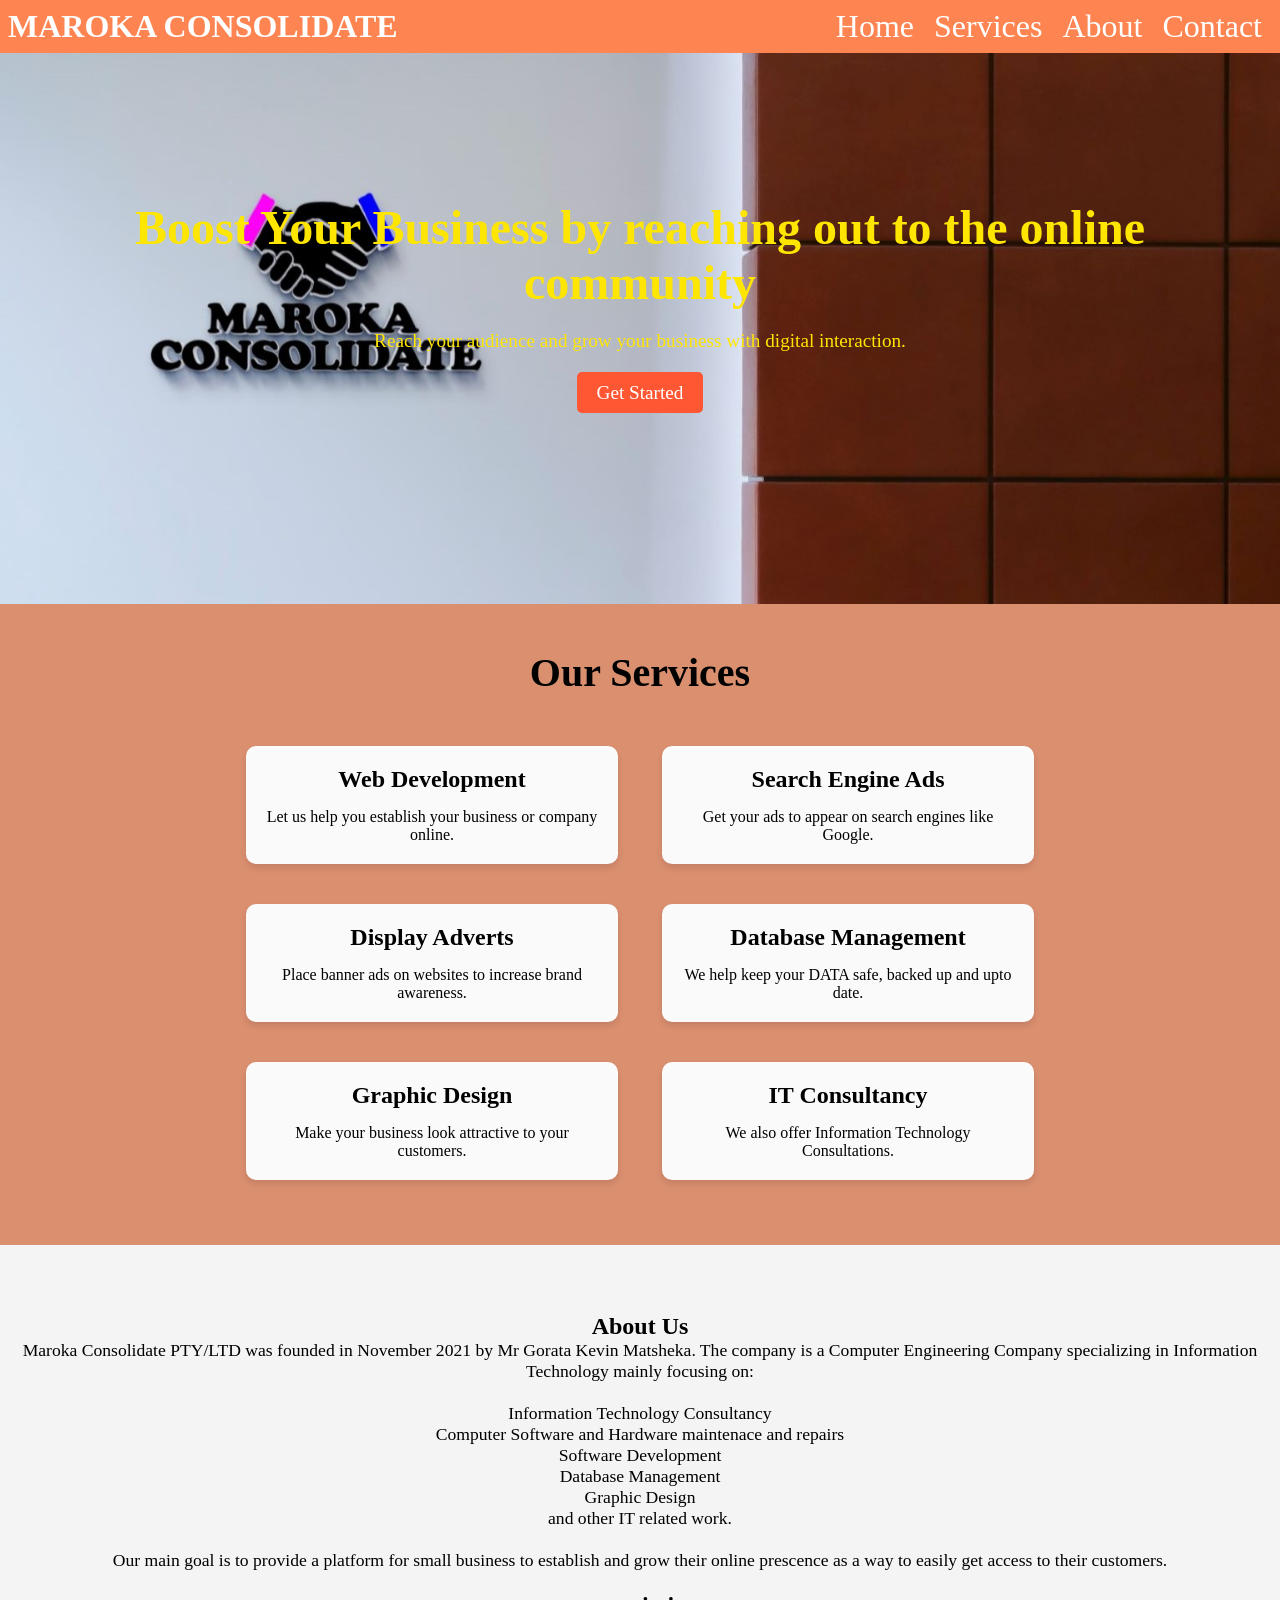
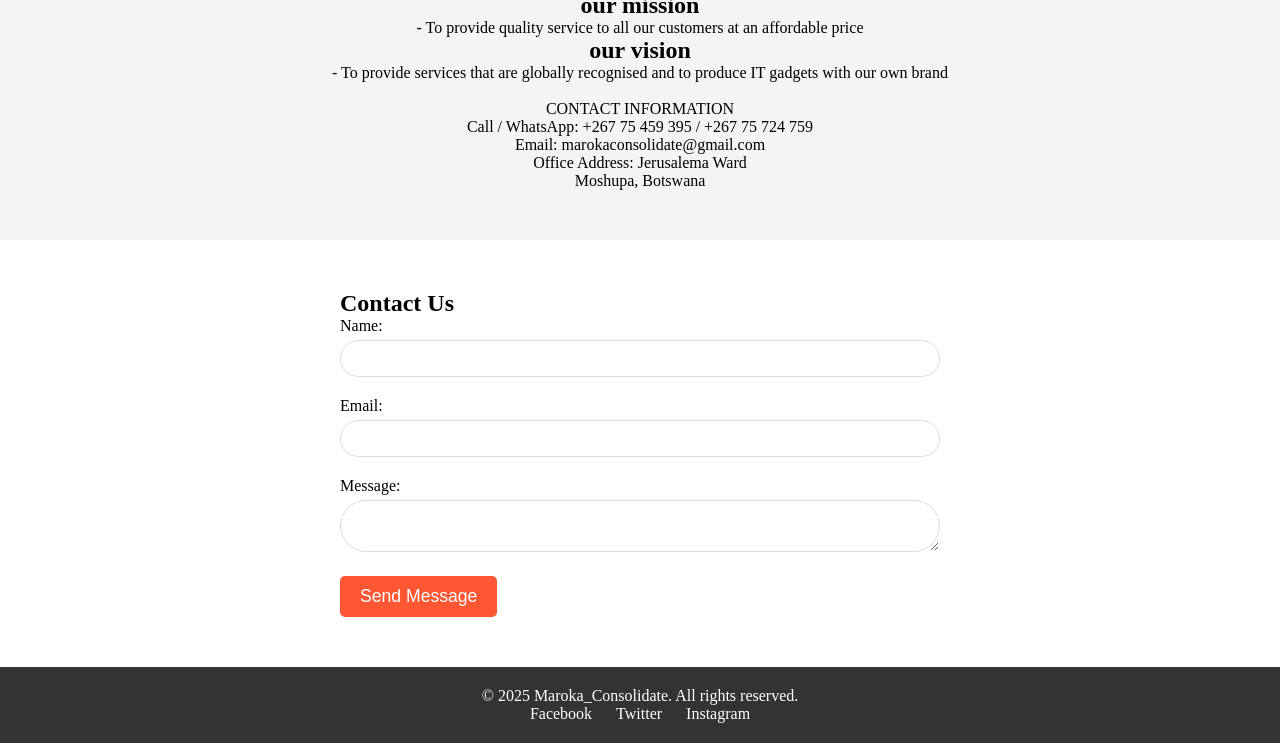
<file: index.html>
<!DOCTYPE html>
<html lang="en">
<head>
    <meta charset="UTF-8">
    <meta name="viewport" content="width=device-width, initial-scale=1.0">
    <meta name="description" content="Your advertising platform to showcase ads">
    <meta name="keywords" content="advertising, ads, marketing">
    <meta name="author" content="Your Name">
    <title>Maroka Consolidate</title>
    <link rel="stylesheet" href="styles.css">
</head>
<body>
    <!-- Header Section -->
    <header>
        <div class="logo">
            <h1>MAROKA CONSOLIDATE</h1>
        </div>
        <nav>
            <ul>
                <li><a href="#home">Home</a></li>
                <li><a href="#services">Services</a></li>
                <li><a href="#about">About</a></li>
                <li><a href="#contact">Contact</a></li>
            </ul>
        </nav>
    </header>

    <!-- Banner Section -->
    <section id="home" class="banner">
        <div class="banner-content">
            <h2>Boost Your Business by reaching out to the online community</h2>
            <p>Reach your audience and grow your business with digital interaction.</p>
            <a href="#services" class="cta-btn">Get Started</a>
        </div>
    </section>

    <!-- Services Section -->
    <section id="services" class="services">
        <h2>Our Services</h2>
        <div class="service-card">
            <h3>Web Development</h3>
            <p>Let us help you establish your business or company online.</p>
        </div>
        <div class="service-card">
            <h3>Search Engine Ads</h3>
            <p>Get your ads to appear on search engines like Google.</p>
        </div>
        <div class="service-card">
            <h3>Display Adverts</h3>
            <p>Place banner ads on websites to increase brand awareness.</p>
        </div>
        <div class="service-card">
            <h3>Database Management</h3>
            <p>We help keep your DATA safe, backed up and upto date.</p>
        </div>
        <div class="service-card">
            <h3>Graphic Design</h3>
            <p>Make your business look attractive to your customers.</p>
        </div>
        <div class="service-card">
            <h3>IT Consultancy</h3>
            <p>We also offer Information Technology Consultations.</p>
        </div>
    </section>

    <!-- About Section -->
    <section id="about" class="about">
        <br><h2>About Us</h2>
        <p>Maroka Consolidate PTY/LTD was founded in November 2021 by Mr Gorata Kevin Matsheka. The company is a Computer Engineering Company specializing in Information Technology mainly focusing on:<br><br>Information Technology Consultancy<br>Computer Software and Hardware maintenace and repairs<br>Software Development<br>Database Management<br>Graphic Design<br>and other IT related work.<br><br>Our main goal is to provide a platform for small business to establish and grow their online prescence as a way to easily get access to their customers.<br><br><h2>our mission</h2> - To provide quality service to all our customers at an affordable price<br><h2>our vision</h2> - To provide services that are globally recognised and to produce IT gadgets with our own brand<br> <br>CONTACT INFORMATION<br>Call / WhatsApp: +267 75 459 395 / +267 75 724 759<br>Email: marokaconsolidate@gmail.com<br>Office Address: Jerusalema Ward<br> Moshupa, Botswana</p>
    </section>

    <!-- Contact Section -->
    <section id="contact" class="contact">
        <form action="https://api.web3forms.com/submit" method="POST">
        <h2>Contact Us</h2>
            
             <input type="hidden" name="access_key" value="281c7e3b-aa25-4e3f-91c6-8ed5a2266c67">
            <label for="name">Name:</label>
            <input type="text" id="name" name="name" required>

            <label for="email">Email:</label>
            <input type="email" id="email" name="email" required>

            <label for="message">Message:</label>
            <textarea id="message" name="message" required></textarea>

            <button type="submit">Send Message</button>
        </form>
    </section>

    <!-- Footer Section -->
    <footer>
        <p>&copy; 2025 Maroka_Consolidate. All rights reserved.</p>
        <div class="social-icons">
            <a href="#">Facebook</a>
            <a href="#">Twitter</a>
            <a href="#">Instagram</a>
        </div>
    </footer>
</body>
</html>
</file>
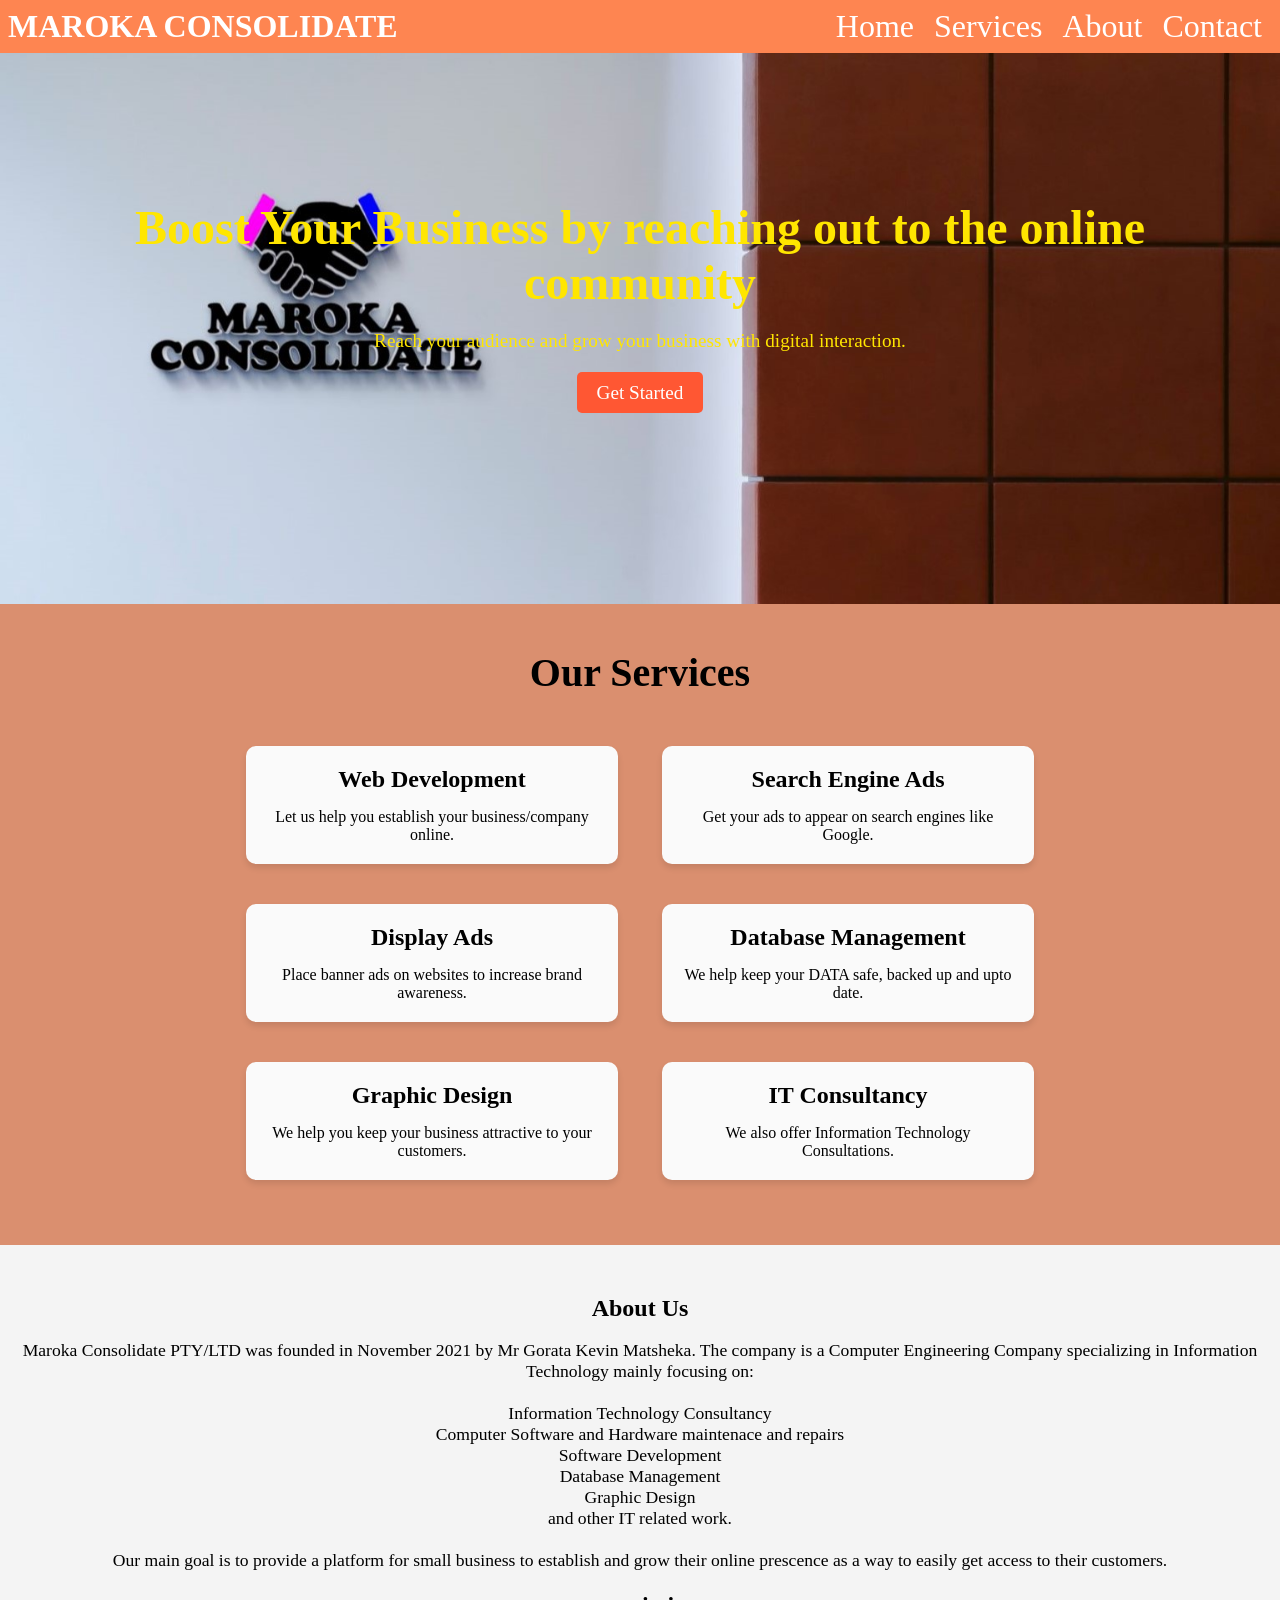
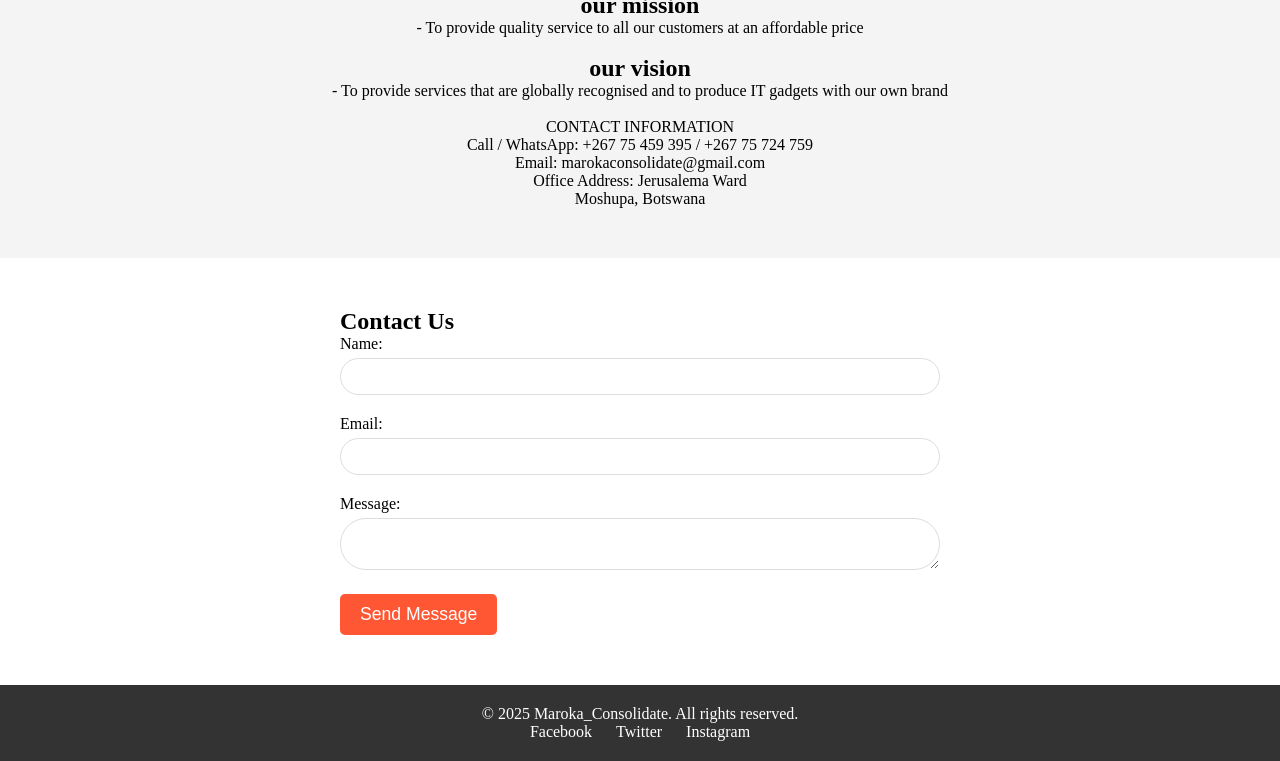
<file: marokawebsite.html>
<!DOCTYPE html>
<html lang="en">
<head>
    <meta charset="UTF-8">
    <meta name="viewport" content="width=device-width, initial-scale=1.0">
    <meta name="description" content="Your advertising platform to showcase ads">
    <meta name="keywords" content="advertising, ads, marketing">
    <meta name="author" content="Your Name">
    <title>Maroka Consolidate</title>
    <link rel="stylesheet" href="styles.css">
</head>
<body>
    <!-- Header Section -->
    <header>
        <div class="logo">
            <h1>MAROKA CONSOLIDATE</h1>
        </div>
        <nav>
            <ul>
                <li><a href="#home">Home</a></li>
                <li><a href="#services">Services</a></li>
                <li><a href="#about">About</a></li>
                <li><a href="#contact">Contact</a></li>
            </ul>
        </nav>
    </header>

    <!-- Banner Section -->
    <section id="home" class="banner">
        <div class="banner-content">
            <h2>Boost Your Business by reaching out to the online community</h2>
            <p>Reach your audience and grow your business with digital interaction.</p>
            <a href="#services" class="cta-btn">Get Started</a>
        </div>
    </section>

    <!-- Services Section -->
    <section id="services" class="services">
        <h2>Our Services</h2>
        <div class="service-card">
            <h3>Web Development</h3>
            <p>Let us help you establish your business/company online.</p>
        </div>
        <div class="service-card">
            <h3>Search Engine Ads</h3>
            <p>Get your ads to appear on search engines like Google.</p>
        </div>
        <div class="service-card">
            <h3>Display Ads</h3>
            <p>Place banner ads on websites to increase brand awareness.</p>
        </div>
        <div class="service-card">
            <h3>Database Management</h3>
            <p>We help keep your DATA safe, backed up and upto date.</p>
        </div>
        <div class="service-card">
            <h3>Graphic Design</h3>
            <p>We help you keep your business attractive to your customers.</p>
        </div>
        <div class="service-card">
            <h3>IT Consultancy</h3>
            <p>We also offer Information Technology Consultations.</p>
        </div>
    </section>

    <!-- About Section -->
    <section id="about" class="about">
        <h2>About Us</h2><br>
        <p>Maroka Consolidate PTY/LTD was founded in November 2021 by Mr Gorata Kevin Matsheka. The company is a Computer Engineering Company specializing in Information Technology mainly focusing on:<br><br>Information Technology Consultancy<br>Computer Software and Hardware maintenace and repairs<br>Software Development<br>Database Management<br>Graphic Design<br>and other IT related work.<br><br>Our main goal is to provide a platform for small business to establish and grow their online prescence as a way to easily get access to their customers.<br><br><h2>our mission</h2> - To provide quality service to all our customers at an affordable price<br><br><h2>our vision</h2> - To provide services that are globally recognised and to produce IT gadgets with our own brand<br> <br>CONTACT INFORMATION<br>Call / WhatsApp: +267 75 459 395 / +267 75 724 759<br>Email: marokaconsolidate@gmail.com<br>Office Address: Jerusalema Ward<br> Moshupa, Botswana</p>
    </section>

    <!-- Contact Section -->
    <section id="contact" class="contact">
        <form action="https://api.web3forms.com/submit" method="POST">
        <h2>Contact Us</h2>
            
             <input type="hidden" name="access_key" value="281c7e3b-aa25-4e3f-91c6-8ed5a2266c67">
            <label for="name">Name:</label>
            <input type="text" id="name" name="name" required>

            <label for="email">Email:</label>
            <input type="email" id="email" name="email" required>

            <label for="message">Message:</label>
            <textarea id="message" name="message" required></textarea>

            <button type="submit">Send Message</button>
        </form>
    </section>

    <!-- Footer Section -->
    <footer>
        <p>&copy; 2025 Maroka_Consolidate. All rights reserved.</p>
        <div class="social-icons">
            <a href="#">Facebook</a>
            <a href="#">Twitter</a>
            <a href="#">Instagram</a>
        </div>
    </footer>
</body>
</html>
</file>
<file: styles.css>
/* Reset default styles */
* {
    margin: 0;
    padding: 0;
    box-sizing: border-box;
}

body {
    font-family: 'Times New Roman', Times, serif, sans-serif;
    background-color: #ff4d00;
}

/* Header styles */
header {
    background-color: #fe8551;
    color: white;
    position: fixed;
    width: 100%;
    top : 0;
    padding: 8px;
    display: flex;
    justify-content: space-between;
    align-items: center;
}

header .logo h1 {
    font-size: 2rem;
}

header nav ul {
    list-style: none;
    display: flex;
}

header nav ul li {
    margin: 0 10px;
}

header nav ul li a {
    color: white;
    text-decoration: none;
    font-size: 2rem;
}

header nav ul li a:hover {
    text-decoration: underline;
}

/* Banner styles */
.banner {
    background: url('maroka.jpg') no-repeat center center/cover;
    color: rgb(255, 230, 0);
    text-align: center;
    padding: 200px 20px;
}

.banner h2 {
    font-size: 3rem;
    margin-bottom: 20px;
}

.banner p {
    font-size: 1.2rem;
    margin-bottom: 30px;
}

.cta-btn {
    background-color: #ff5733;
    color: white;
    padding: 10px 20px;
    font-size: 1.2rem;
    text-decoration: none;
    border-radius: 5px;
}

.cta-btn:hover {
    background-color: #c0392b;
}

/* Services Section */
.services {
    padding: 45px 20px;
    text-align: center;
    background-color: #da8f6f;
}

.services h2 {
    font-size: 2.5rem;
    margin-bottom: 30px;
}

.service-card {
    display: inline-block;
    width: 30%;
    background-color: hwb(0 98% 2%);
    padding: 20px;
    margin: 20px;
    border-radius: 10px;
    box-shadow: 0 4px 6px rgba(0, 0, 0, 0.1);
}

.service-card h3 {
    font-size: 1.5rem;
    margin-bottom: 15px;
}

.service-card p {
    font-size: 1rem;
}

/* About Section */
.about {
    padding: 50px 20px;
    background-color: #f4f4f4;
    text-align: center;
}

.about p {
    font-size: 1.1rem;
}

/* Contact Section */
.contact {
    padding: 50px 20px;
    background-color: #fff;
    text-align: center;
}

.contact form {
    max-width: 600px;
    margin: 0 auto;
    text-align: left;
}

.contact label {
    display: block;
    margin-bottom: 5px;
}

.contact input,
.contact textarea {
    width: 100%;
    padding: 10px;
    margin-bottom: 20px;
    border: 1px solid #ddd;
    border-radius: 50px;
}

.contact button {
    background-color: #ff5733;
    color: white;
    padding: 10px 20px;
    font-size: 1.1rem;
    border: none;
    border-radius: 5px;
    cursor: pointer;
}

.contact button:hover {
    background-color: #c0392b;
}

/* Footer Section */
footer {
    background-color: #333;
    color: white;
    text-align: center;
    padding: 20px;
}

footer .social-icons a {
    margin: 0 10px;
    color: white;
    text-decoration: none;
}

footer .social-icons a:hover {
    text-decoration: underline;
}

@media (max-width: 600px)   {
                             header .logo h1 {
                                              font-size: 100%;
                                             }

                             header nav ul li a {
                                                font-size: 100%;
                                                }

                             .banner {
                                      padding: 160px 5px;
                                     }

                             .services {
                                        padding: 30px 10px;
                                       }
                                    
                             .services h2 {
                                           font-size: 100%rem;
                                           margin-bottom: 30px;
                                          }
                                    
                             .service-card {
                                            width: 30%;
                                            padding: 2%;
                                            margin: 2%;
                                            border-radius: 10px;
                                            box-shadow: 0 4px 6px rgba(0, 0, 0, 0.1);
                                    }
                                    
                             .service-card h3 {
                                        font-size: 100%;
                                        margin-bottom: 15px;
                                    }
                                    
                             .service-card p {
                                        font-size: 100%;
                                    }

                             .about {
                                        padding: 35px 5px;
                                    }
                                    
                             .about p {
                                        font-size: 100%;
                                    }
                                                
                            }
</file>
